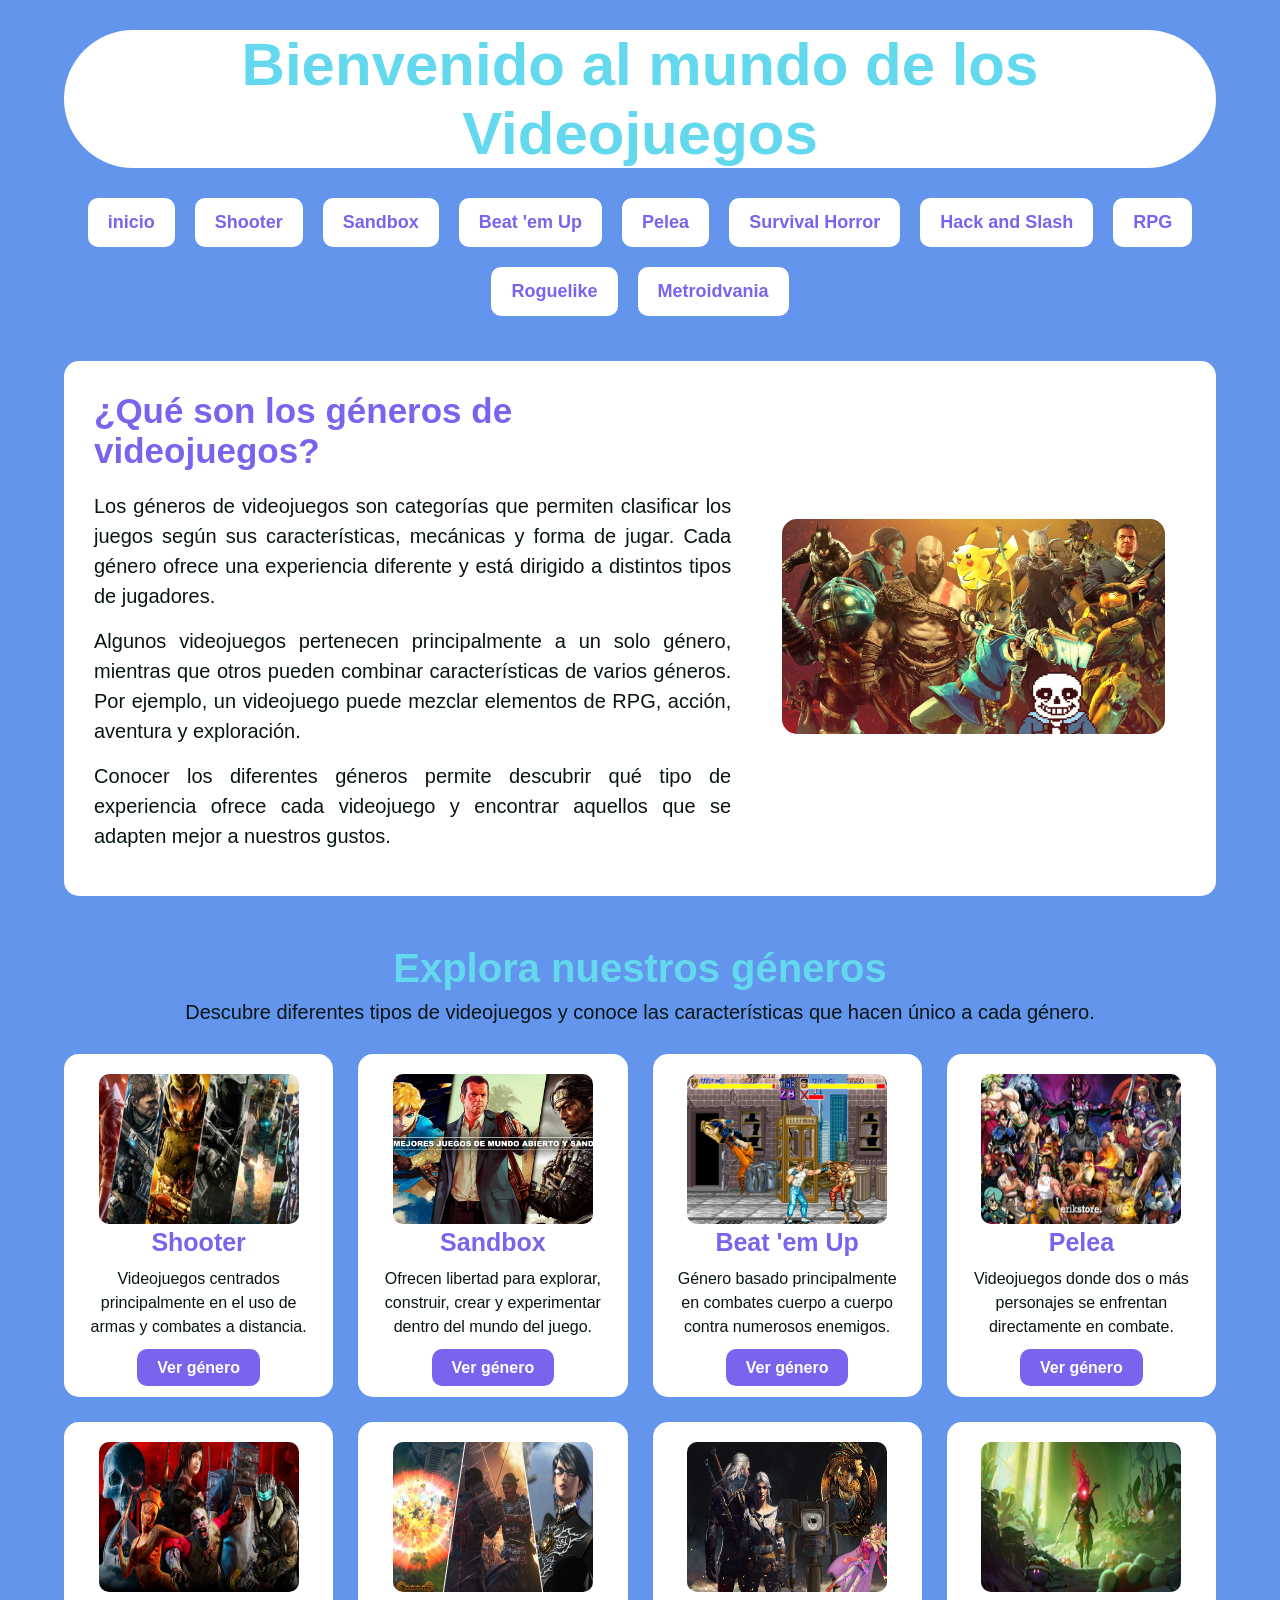
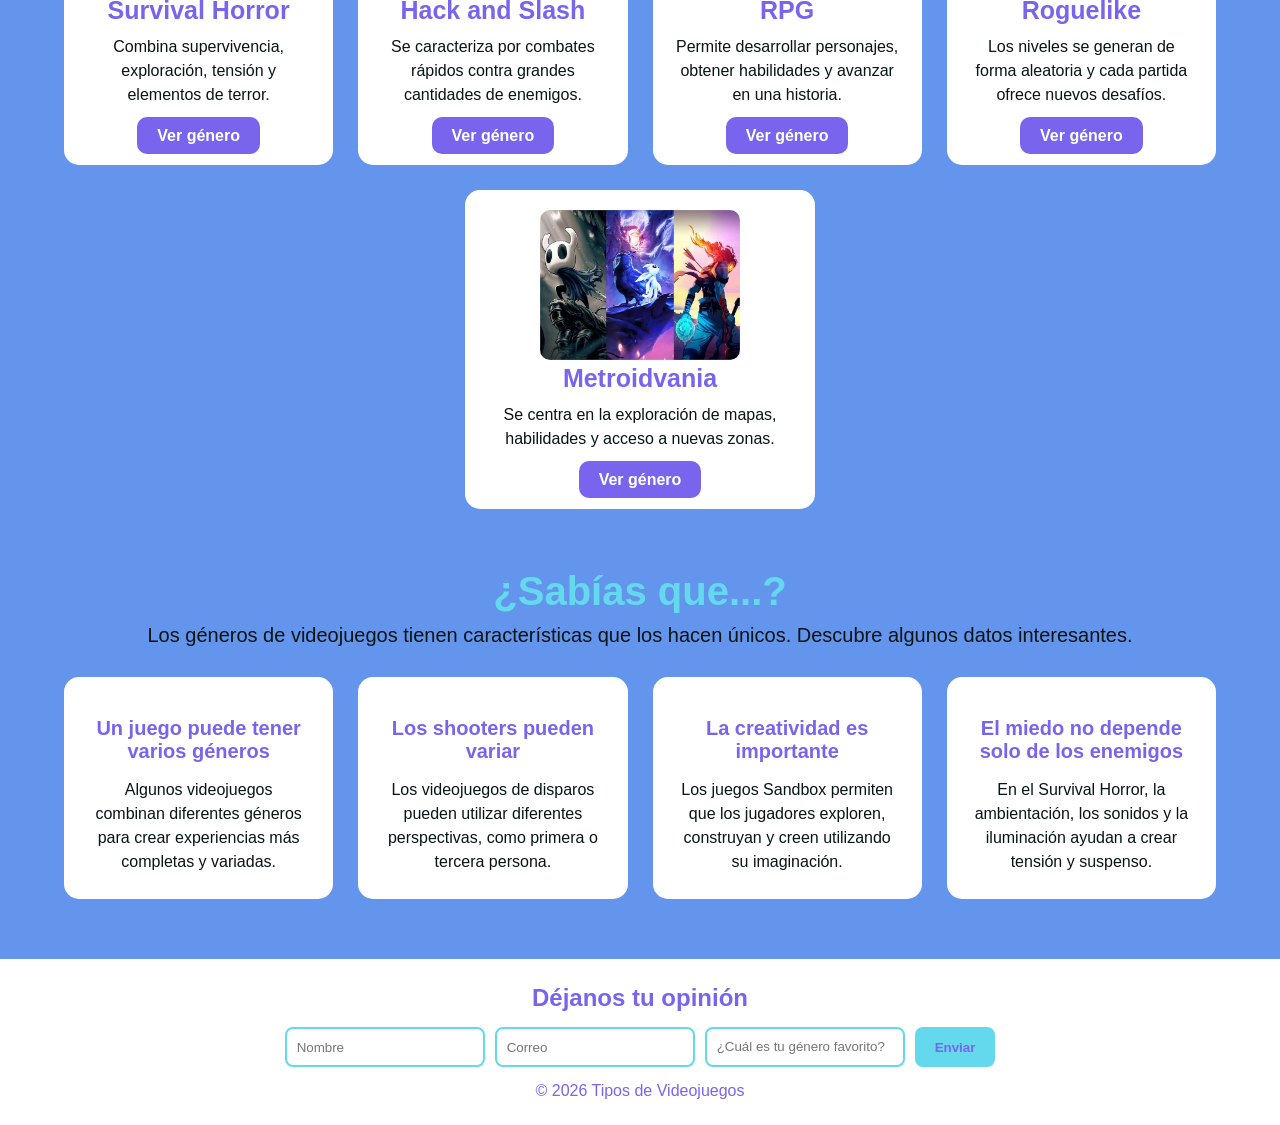
<file: Proyecto Alejandro Farfan/index.html>
<!DOCTYPE html>
<html lang="es">

<head>
    <meta charset="UTF-8">
    <meta name="viewport" content="width=device-width, initial-scale= 1.0">
    <title>tipos de videojuegos</title>
    <link rel="stylesheet" href="estilos.css">
</head>

<body>
    <header>
        <h1>Bienvenido al mundo de los Videojuegos</h1>
        <nav>
            <ul>
                <li><a href="index.html">inicio</a></li>
                <li><a href="shooter.html">Shooter</a></li>
                <li><a href="sandbox.html">Sandbox</a></li>
                <li><a href="beatEmUp.html">Beat 'em Up</a></li>
                <li><a href="pelea.html">Pelea</a></li>
                <li><a href="survivalHorror.html">Survival Horror</a></li>
                <li><a href="hackAndSlash.html">Hack and Slash</a></li>
                <li><a href="rpg.html">RPG</a></li>
                <li><a href="roguelike.html">Roguelike</a></li>
                <li><a href="metroidavania.html">Metroidvania</a></li>
            </ul>
        </nav>

    </header>

    <section id="que-son-generos">
        <div class="contenido-generos">
            <div class="texto-generos">
                <h2>¿Qué son los géneros de videojuegos?</h2>

                <p>
                    Los géneros de videojuegos son categorías que permiten
                    clasificar los juegos según sus características, mecánicas
                    y forma de jugar. Cada género ofrece una experiencia
                    diferente y está dirigido a distintos tipos de jugadores.
                </p>

                <p>
                    Algunos videojuegos pertenecen principalmente a un solo
                    género, mientras que otros pueden combinar características
                    de varios géneros. Por ejemplo, un videojuego puede mezclar
                    elementos de RPG, acción, aventura y exploración.
                </p>

                <p>
                    Conocer los diferentes géneros permite descubrir qué tipo
                    de experiencia ofrece cada videojuego y encontrar aquellos
                    que se adapten mejor a nuestros gustos.
                </p>
            </div>

            <div class="imagen-generos">
                <img src="imagenes/imagen.jpg" alt="Imágenes de géneros">
            </div>
        </div>
    </section>

    <section id="generos">

        <div class="titulo-generos">
            <h2>Explora nuestros géneros</h2>
            <p>
                Descubre diferentes tipos de videojuegos y conoce
                las características que hacen único a cada género.
            </p>
        </div>

        <div class="contenedor-generos">

            <!-- SHOOTER -->
            <div class="tarjeta-genero">
                <img src="imagenes/Shooter.jpg" alt="Shooter">
                <h3>Shooter</h3>
                <p>
                    Videojuegos centrados principalmente en el uso
                    de armas y combates a distancia.
                </p>
                <a href="https://vandal.elespanol.com/populares/videojuegos/shooter">Ver género</a>
            </div>

            <!-- SANDBOX -->
            <div class="tarjeta-genero">
                <img src="imagenes/Sandbox.jpg" alt="Sandbox">
                <h3>Sandbox</h3>
                <p>
                    Ofrecen libertad para explorar, construir,
                    crear y experimentar dentro del mundo del juego.
                </p>
                <a href="https://www.forbes.com/sites/technology/article/best-sandbox-games/">Ver género</a>
            </div>

            <!-- BEAT 'EM UP -->
            <div class="tarjeta-genero">
                <img src="imagenes/beatump.webp" alt="Beat 'em Up">
                <h3>Beat 'em Up</h3>

                <p>
                    Género basado principalmente en combates
                    cuerpo a cuerpo contra numerosos enemigos.
                </p>
                <a href="https://vandal.elespanol.com/rankings/videojuegos/beat-em-up">Ver género</a>
            </div>

            <!-- PELEA -->
            <div class="tarjeta-genero">
                <img src="imagenes/pelea.webp" alt="Pelea">
                <h3>Pelea</h3>

                <p>
                    Videojuegos donde dos o más personajes
                    se enfrentan directamente en combate.
                </p>
                <a href="https://vandal.elespanol.com/rankings/videojuegos/lucha">Ver género</a>
            </div>

            <!-- SURVIVAL HORROR -->
            <div class="tarjeta-genero">
                <img src="imagenes/sup.webp" alt="Survival Horror">
                <h3>Survival Horror</h3>
                <p>
                    Combina supervivencia, exploración, tensión
                    y elementos de terror.
                </p>
                <a href="https://vandal.elespanol.com/rankings/videojuegos/survival-horror">Ver género</a>
            </div>

            <!-- HACK AND SLASH -->
            <div class="tarjeta-genero">
                <img src="imagenes/HACK AND SLASH.avif" alt="Hack and Slash">
                <h3>Hack and Slash</h3>
                <p>
                    Se caracteriza por combates rápidos contra
                    grandes cantidades de enemigos.
                </p>
                <a href="https://vandal.elespanol.com/rankings/videojuegos/hack-and-slash">Ver género</a>
            </div>

            <!-- RPG -->
            <div class="tarjeta-genero">
                <img src="imagenes/rpg.jpg" alt="RPG">
                <h3>RPG</h3>
                <p>
                    Permite desarrollar personajes, obtener
                    habilidades y avanzar en una historia.
                </p>
                <a href="https://vandal.elespanol.com/rankings/videojuegos/rol">Ver género</a>
            </div>

            <!-- ROGUELIKE -->
            <div class="tarjeta-genero">
                <img src="imagenes/roguelike.jpg" alt="Roguelike">

                <h3>Roguelike</h3>

                <p>
                    Los niveles se generan de forma aleatoria y
                    cada partida ofrece nuevos desafíos.
                </p>

                <a href="https://vandal.elespanol.com/rankings/videojuegos/roguelike">Ver género</a>
            </div>

            <!-- METROIDVANIA -->
            <div class="tarjeta-genero">
                <img src="imagenes/Metroidvania.jpg" alt="Metroidvania">
                <h3>Metroidvania</h3>
                <p>
                    Se centra en la exploración de mapas,
                    habilidades y acceso a nuevas zonas.
                </p>
                <a href="https://vandal.elespanol.com/rankings/videojuegos/metroidvania">Ver género</a>
            </div>
        </div>

    </section>

    <section id="curiosidades">
        <div class="titulo-curiosidades">
            <h2>¿Sabías que...?</h2>
            <p>
                Los géneros de videojuegos tienen características que los
                hacen únicos. Descubre algunos datos interesantes.
            </p>
        </div>

        <div class="curiosidades-container">

            <div class="curiosidad">
                <h3>Un juego puede tener varios géneros</h3>
                <p>
                    Algunos videojuegos combinan diferentes géneros para crear
                    experiencias más completas y variadas.
                </p>
            </div>

            <div class="curiosidad">
                <h3>Los shooters pueden variar</h3>
                <p>
                    Los videojuegos de disparos pueden utilizar diferentes
                    perspectivas, como primera o tercera persona.
                </p>
            </div>

            <div class="curiosidad">
                <h3>La creatividad es importante</h3>
                <p>
                    Los juegos Sandbox permiten que los jugadores exploren,
                    construyan y creen utilizando su imaginación.
                </p>
            </div>

            <div class="curiosidad">
                <h3>El miedo no depende solo de los enemigos</h3>
                <p>
                    En el Survival Horror, la ambientación, los sonidos y la
                    iluminación ayudan a crear tensión y suspenso.
                </p>
            </div>

        </div>
    </section>
    <footer>
        <h2>Déjanos tu opinión</h2>

        <form id="formulario">
            <input type="text" id="nombre" placeholder="Nombre" required>

            <input type="email" id="correo" placeholder="Correo" required>

            <textarea id="opinion" placeholder="¿Cuál es tu género favorito?" required></textarea>

            <button type="submit">Enviar</button>
        </form>

        <p id="mensaje"></p>

        <p>© 2026 Tipos de Videojuegos</p>
    </footer>
    <script src="javascript/script.js"></script>

</body>

</html>
</file>
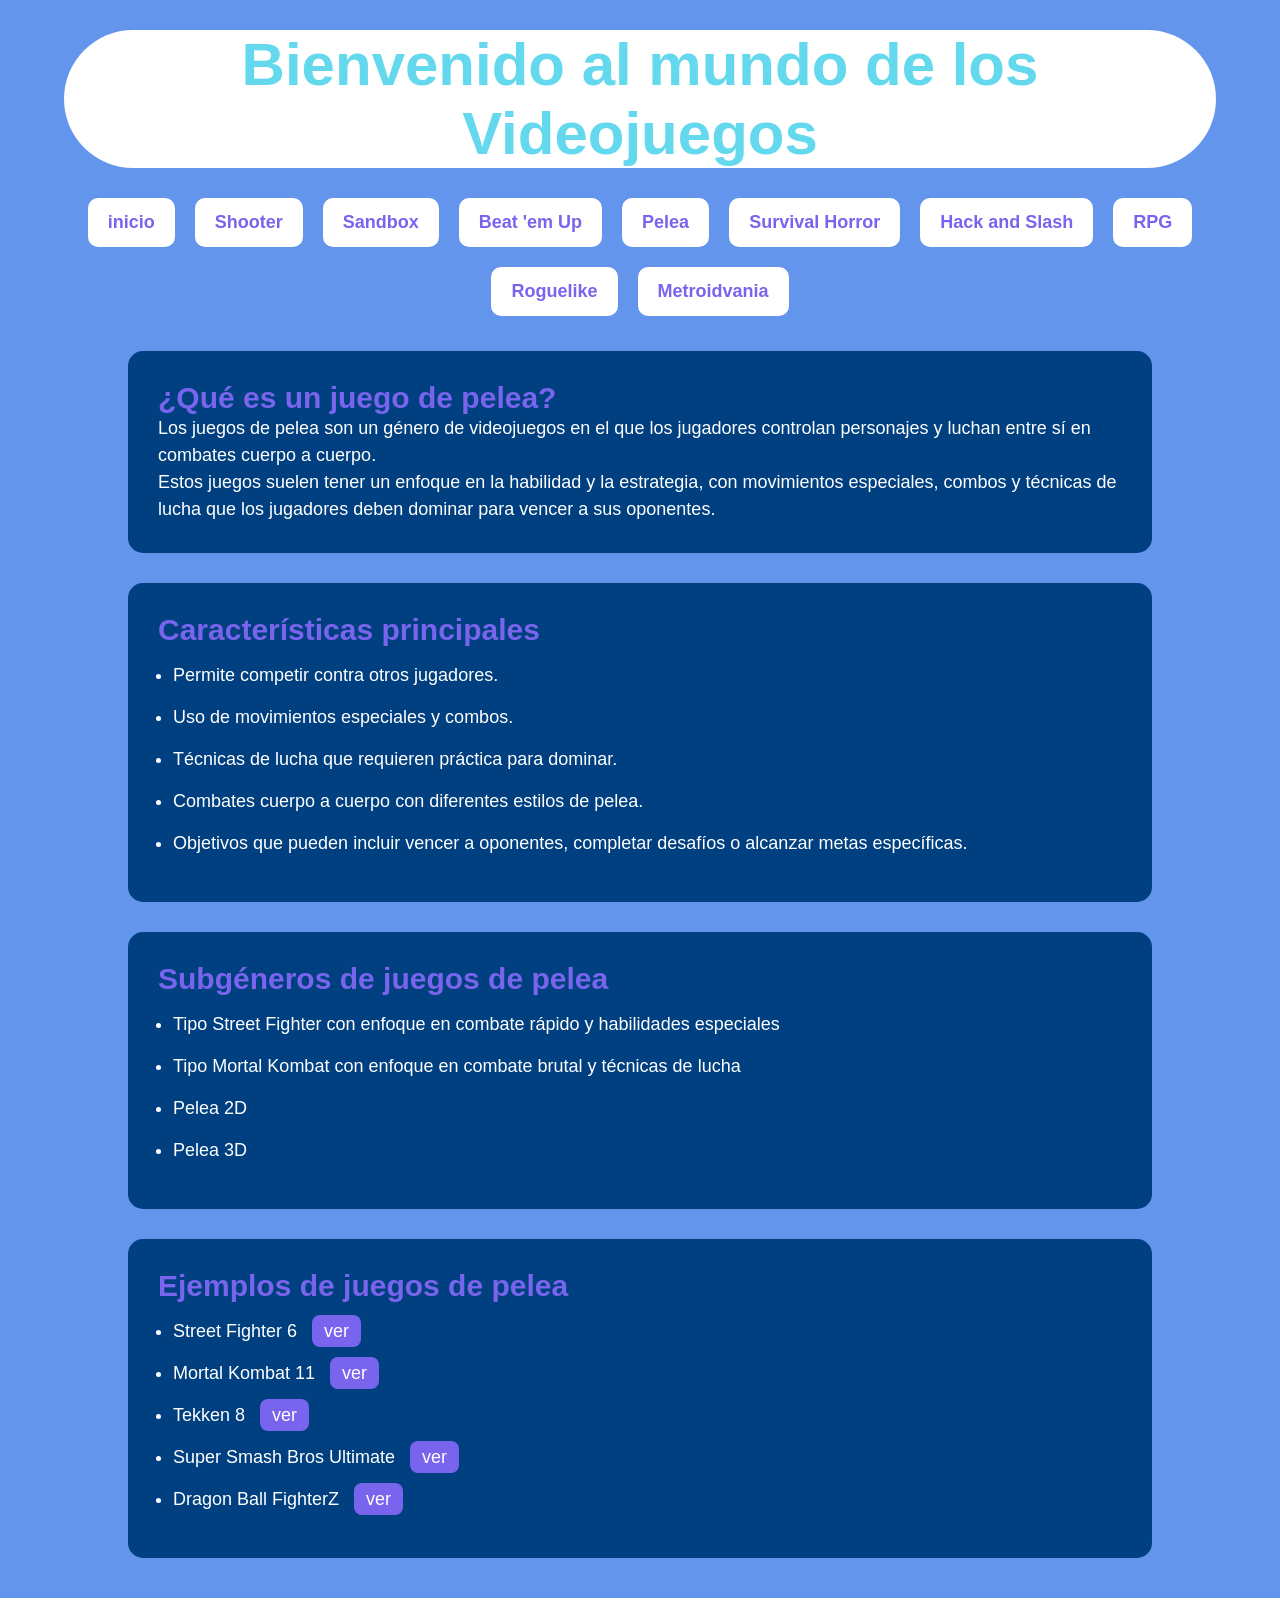
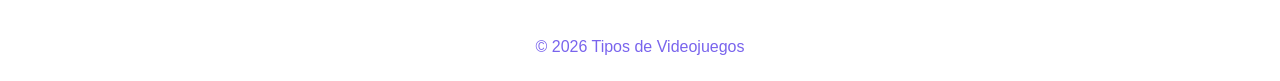
<file: Proyecto Alejandro Farfan/pelea.html>
<!DOCTYPE html>
<html lang="es">
<head>
    <meta charset="UTF-8">
    <meta name="viewport" content="width=device-width, initial-scale= 1.0">
    <title>Pelea</title><link rel="stylesheet" href="estilos.css">
</head>
<body>
    <header>
        <h1>Bienvenido al mundo de los Videojuegos</h1>
             <nav>
                <ul>
                    <li><a href="index.html">inicio</a></li>
                    <li><a href="shooter.html">Shooter</a></li>
                    <li><a href="sandbox.html">Sandbox</a></li> 
                    <li><a href="beatEmUp.html">Beat 'em Up</a></li>  
                    <li><a href="pelea.html">Pelea</a></li>
                    <li><a href="survivalHorror.html">Survival Horror</a></li>  
                    <li><a href="hackAndSlash.html">Hack and Slash</a></li>
                    <li><a href="rpg.html">RPG</a></li> 
                    <li><a href="roguelike.html">Roguelike</a></li>
                    <li><a href="metroidavania.html">Metroidvania</a></li>
                </ul>
             </nav>   
    </header>
    
        <div class="informacion-genero">
            <div>
                <h2>¿Qué es un juego de pelea?</h2>

                <p>
                    Los juegos de pelea son un género de videojuegos en el que los jugadores controlan personajes y luchan entre sí en combates cuerpo a cuerpo.
                </p>

                <p>
                    Estos juegos suelen tener un enfoque en la habilidad y la estrategia, con movimientos especiales, combos y técnicas de lucha que los jugadores deben dominar para vencer a sus oponentes.
                </p>
            </div>

        </div>

        <div class="informacion-genero">
            <h2>Características principales</h2>

            <ul>
                <li>Permite competir contra otros jugadores.</li>
                <li>Uso de movimientos especiales y combos.</li>
                <li>Técnicas de lucha que requieren práctica para dominar.</li>
                <li>Combates cuerpo a cuerpo con diferentes estilos de pelea.</li>
                <li>Objetivos que pueden incluir vencer a oponentes, completar desafíos o alcanzar metas específicas.</li>                               
            </ul>
        </div>

        <div class="informacion-genero">
            <h2>Subgéneros de juegos de pelea</h2>

            <ul>
                <li>Tipo Street Fighter con enfoque en combate rápido y habilidades especiales</li>
                <li>Tipo Mortal Kombat con enfoque en combate brutal y técnicas de lucha</li>
                <li>Pelea 2D</li>
                <li>Pelea 3D</li>
                
            </ul>
        </div>

        <div class="informacion-genero">
            <h2>Ejemplos de juegos de pelea</h2>

            <ul>
                <li>Street Fighter 6 <a href="https://store.steampowered.com/app/1364780/Street_Fighter_6/" target="_blank">ver</a></li>
                <li>Mortal Kombat 11 <a href="https://store.steampowered.com/app/976310/Mortal_Kombat_11/" target="_blank">ver</a></li>
                <li>Tekken 8 <a href="https://store.steampowered.com/app/1778820/TEKKEN_8//" target="_blank">ver</a></li>
                <li>Super Smash Bros Ultimate <a href="https://youtu.be/QrZn4trMK_U" target="_blank">ver</a></li>
                <li>Dragon Ball FighterZ <a href="https://store.steampowered.com/app/678950/DRAGON_BALL_FighterZ/" target="_blank">ver</a></li>
            </ul>
            </div>

    <footer>
        <p>© 2026 Tipos de Videojuegos</p>
    </footer>

</body>
</html>
</file>
<file: Proyecto Alejandro Farfan/estilos.css>
/* ESTILOS CSS PARA EL SITIO WEB DE TIPOS DE VIDEOJUEGOS */
* {
    margin: 0;
    padding: 0;
    box-sizing: border-box;
}

/* ESTILOS GENERALES */
body {
    background-color: #6495ed;
    font-family: Arial, sans-serif;
}

/* ESTILOS PARA EL HEADER */
header {
    width: 90%;
    margin: auto;
    padding-top: 30px;
    padding-bottom: 30px;
    text-align: center;
}

header h1 {
    color: #64D8ED;
    font-family: "Comic Sans MS", cursive, sans-serif;
    font-size: 60px;
    margin-bottom: 15px;
    transition: 0.5s;
    background: white;
    border-radius: 75px;
}

/* Movimiento al pasar el mouse */
header h1:hover {
    transform: translateX(30px);
}

/* Estilos para la barra de navegación */
nav {
    margin-top: 25px;
}

/* Estilos para la lista de navegación */
nav ul {
    display: flex;
    justify-content: center;
    flex-wrap: wrap;
    list-style: none; 
    gap: 10px; /
}

/* Estilos para los elementos de la lista de navegación */
nav li {
    padding: 5px;
}

/* Estilos para los enlaces de navegación */
nav a {
    display: block;
    text-decoration: none;
    color: #7964ED;
    font-size: 18px;
    font-weight: bold;
    padding: 12px 18px;
    background-color: white;
    border-radius: 10px;
    border: 2px solid white;
    transition: 0.3s;
}

/* Cambio de color al pasar el mouse sobre los enlaces */
nav a:hover {
    color: white;
    background-color: #64D8ED;
    border-color: #64D8ED;
    transform: translateY(-5px);
}

/*SECCIÓN DE "QUÉ SON LOS GÉNEROS?"*/
#que-son-generos {
    width: 90%;
    margin: 10px auto;
}

/* CONTENIDO DE LA SECCIÓN DE GÉNEROS */
.contenido-generos {
    display: flex;
    gap: 30px;
    align-items: center;
    background-color: white;
    padding: 30px;
    border-radius: 15px;
}

/* Estilos para el texto dentro de la sección de géneros */
.texto-generos {
    width: 60%;
}

/* Estilos para la imagen dentro de la sección de géneros */
.imagen-generos {
    width: 40%;
    text-align: center;
}

/* ESTILOS PARA EL TÍTULO DENTRO DE LA SECCIÓN DE GÉNEROS */
.texto-generos h2 {
    color: #7964ED;
    font-family: "Comic Sans MS", cursive, sans-serif;
    font-size: 35px;
    margin-bottom: 20px;
}

/* ESTILOS PARA EL PÁRRAFO DENTRO DE LA SECCIÓN DE GÉNEROS */
.texto-generos p {
    color: rgb(9, 20, 20);
    font-size: 20px;
    text-align: justify;
    line-height: 1.5;
    margin-bottom: 15px;
}

/* Estilos para la imagen dentro de la sección de géneros */
.imagen-generos img {
    width: 90%;
    border-radius: 15px;
}

/* GÉNEROS */
#generos {
    width: 90%;
    margin: 50px auto;
}

/* TÍTULO DE GÉNEROS */
.titulo-generos {
    text-align: center;
    margin-bottom: 30px;
}

/* ESTILOS PARA EL TÍTULO DE GÉNEROS */
.titulo-generos h2 {
    color: #64D8ED;
    font-family: "Comic Sans MS", cursive, sans-serif;
    font-size: 40px;
    margin-bottom: 10px;
}

/* ESTILOS PARA EL PÁRRAFO DEL TÍTULO DE GÉNEROS */
.titulo-generos p {
    color: rgb(9, 20, 20);
    font-size: 20px;
}

/* ESTILOS PARA LAS IMÁGENES DENTRO DE CADA TARJETA DE GÉNERO */
.tarjeta-genero img {
    width: 200px;
    height: 150px;
    border-radius: 10px;
}

/* CONTENEDOR DE GÉNEROS */
.contenedor-generos {
    display: flex;
    flex-wrap: wrap;
    gap: 25px;
    justify-content: center;
}

/* TARJETA DE CADA GÉNERO */
.tarjeta-genero {
    flex: 1 1 250px;
    max-width: 350px;
    min-height: 280px;
    background-color: white;
    padding: 20px;
    border-radius: 15px;
    text-align: center;
}

/* Cambio de color al pasar el mouse sobre la tarjeta */
.tarjeta-genero:hover {
    background-color: #eeeeee;
}

/* TÍTULOS DE CADA TARJETA DE GÉNERO */
.tarjeta-genero h3 {
    color: #7964ED;
    font-family: "Comic Sans MS", cursive, sans-serif;
    font-size: 25px;
    margin-bottom: 10px;
}

/* PÁRRAFOS */
.tarjeta-genero p {
    color: rgb(9, 20, 20);
    font-size: 16px;
    line-height: 1.5;
    margin-bottom: 20px;
}

/* BOTÓN */
.tarjeta-genero a {
    background-color: #7964ED;
    color: white;
    text-decoration: none;
    padding: 10px 20px;
    border-radius: 10px;
    font-weight: bold;
}

/* Cambio de color al pasar el mouse sobre el botón */
.tarjeta-genero a:hover {
    background-color: #4d1ca3;
}

/*CURIOSIDADES*/
#curiosidades {
    width: 90%;
    margin: 60px auto;
}

/* TÍTULO DE CURIOSIDADES */
.titulo-curiosidades {
    text-align: center;
    margin-bottom: 30px;
}

/* ESTILOS PARA EL TÍTULO DE CURIOSIDADES */
.titulo-curiosidades h2 {
    color: #64D8ED;
    font-family: "Comic Sans MS", cursive, sans-serif;
    font-size: 40px;
    margin-bottom: 10px;
}

/* ESTILOS PARA EL PÁRRAFO DEL TÍTULO DE CURIOSIDADES */
.titulo-curiosidades p {
    color: rgb(9, 20, 20);
    font-size: 20px;
}

/* TARJETAS  */
.curiosidades-container {
    display: flex;
    gap: 25px;
    justify-content: center;
}

/* TARJETA DE CADA CURIOSIDAD */
.curiosidad {
    flex: 1 1 220px;
    max-width: 350px;
    background-color: white;
    padding: 25px;
    border-radius: 15px;
    text-align: center;
}

/* Cambio de color al pasar el mouse sobre la tarjeta */
.curiosidad:hover {
    background-color: #eeeeee;
}

/* ESTILOS PARA LOS TÍTULOS DE CADA TARJETA DE CURIOSIDAD */
.curiosidad h3 {
    color: #7964ED;
    font-family: "Comic Sans MS", cursive, sans-serif;
    font-size: 20px;
    margin: 15px 0;
}

/* ESTILOS PARA LOS PÁRRAFOS DENTRO DE CADA TARJETA DE CURIOSIDAD */
.curiosidad p {
    color: rgb(9, 20, 20);
    font-size: 16px;
    line-height: 1.5;
}

/* FOOTER */
footer {
    margin-top: 40px;
    padding: 25px;
    text-align: center;
    background-color: white;
}

/* ESTILOS PARA EL TÍTULO DEL FOOTER */
footer h2 {
    color: #7964ED;
    font-family: "Comic Sans MS", cursive, sans-serif;
    margin-bottom: 15px;
}

/* FORMULARIO */
form {
    display: flex;
    justify-content: center;
    flex-wrap: wrap;
    gap: 10px;
}

/* ESTILOS PARA LOS CAMPOS DE ENTRADA Y TEXTAREA */
form input,
form textarea {
    width: min(100%, 200px);
    padding: 10px;
    border: 2px solid #64D8ED;
    border-radius: 8px;
    font-family: Arial, sans-serif;
}

/* Evitar que el usuario cambie el tamaño del textarea */
form textarea {
    height: 40px;
    resize: none;
}

/* ESTILOS PARA EL BOTÓN DE ENVÍO */
form button {
    padding: 10px 20px;
    background-color: #64D8ED;
    color: #7964ED;
    border: none;
    border-radius: 8px;
    font-weight: bold;
}

/* Cambio de color al pasar el mouse sobre el botón */
form button:hover {
    background-color: #7964ED;
    color: #64D8ED;
}

/* ESTILOS PARA EL MENSAJE DE ENVÍO */
#mensaje {
    color: #7964ED;
    margin-top: 15px;
}

/* ESTILOS PARA EL PÁRRAFO DEL FOOTER */
footer p {
    color: #7964ED;
    margin-top: 15px;
}

/* INFORMACIÓN DE CADA GÉNERO */
.informacion-genero {
    margin: 0 10% 30px;
    background-color: rgb(0, 64, 128);
    padding: 30px;
    border-radius: 15px;
}

/* ESTILOS PARA LOS TÍTULOS DE INFORMACIÓN DE GÉNERO */
.informacion-genero h2 {
    color: #7964ED;
    font-family: "Comic Sans MS", cursive, sans-serif;
    font-size: 30px;
}

/* ESTILOS PARA LOS PÁRRAFOS Y LISTAS DENTRO DE INFORMACIÓN DE GÉNERO */
.informacion-genero p,
.informacion-genero li {
    color: rgb(255, 255, 255);
    font-size: 18px;
    line-height: 1.5;
}

/* Espaciado entre los elementos de la lista */
.informacion-genero li {
    margin: 15px;
}

/* ESTILOS PARA LOS ENLACES DENTRO DE INFORMACIÓN DE GÉNERO */
.informacion-genero li a {
    background-color: #7964ED;
    color: white;
    text-decoration: none;
    padding: 6px 12px;
    margin-left: 10px;
    border-radius: 8px;
}

/* Cambio de color al pasar el mouse sobre los enlaces */
.informacion-genero li a:hover {
    background-color: #64D8ED;
}

/* CONTENEDOR DE JUEGOS */
.contenedor-juegos {
    display: flex;
    justify-content: center;
    flex-wrap: wrap;
    gap: 20px;
}

/* TARJETA DE CADA JUEGO */
.juego {
    width: 230px;
    padding: 10px;
    text-align: center;
    background-color: #1f639e;
    border: 2px solid #7162f5;
    border-radius: 12px;
    transition: transform 0.3s;
}

/* Movimiento al pasar el mouse sobre la tarjeta del juego */
.juego:hover {
    transform: translateY(-5px);
}

/* Estilo para las imágenes de los juegos */
.juego img {
    width: 100%;
    height: 120px;
    object-fit: cover;
    border-radius: 8px;
}

/* Estilo para el título del juego */
.juego h3 {
    color: white;
    font-size: 14px;
    margin: 10px 0;
}

/* Estilo para el botón de "Ver más" */
.juego a {
    display: inline-block;
    background-color: #8058f5;
    color: white;
    text-decoration: none;
    padding: 8px 25px;
    border-radius: 8px;
}

/* Cambio de color al pasar el mouse sobre el botón */
.juego a:hover {
    background-color: #a78bfa;
}
</file>
